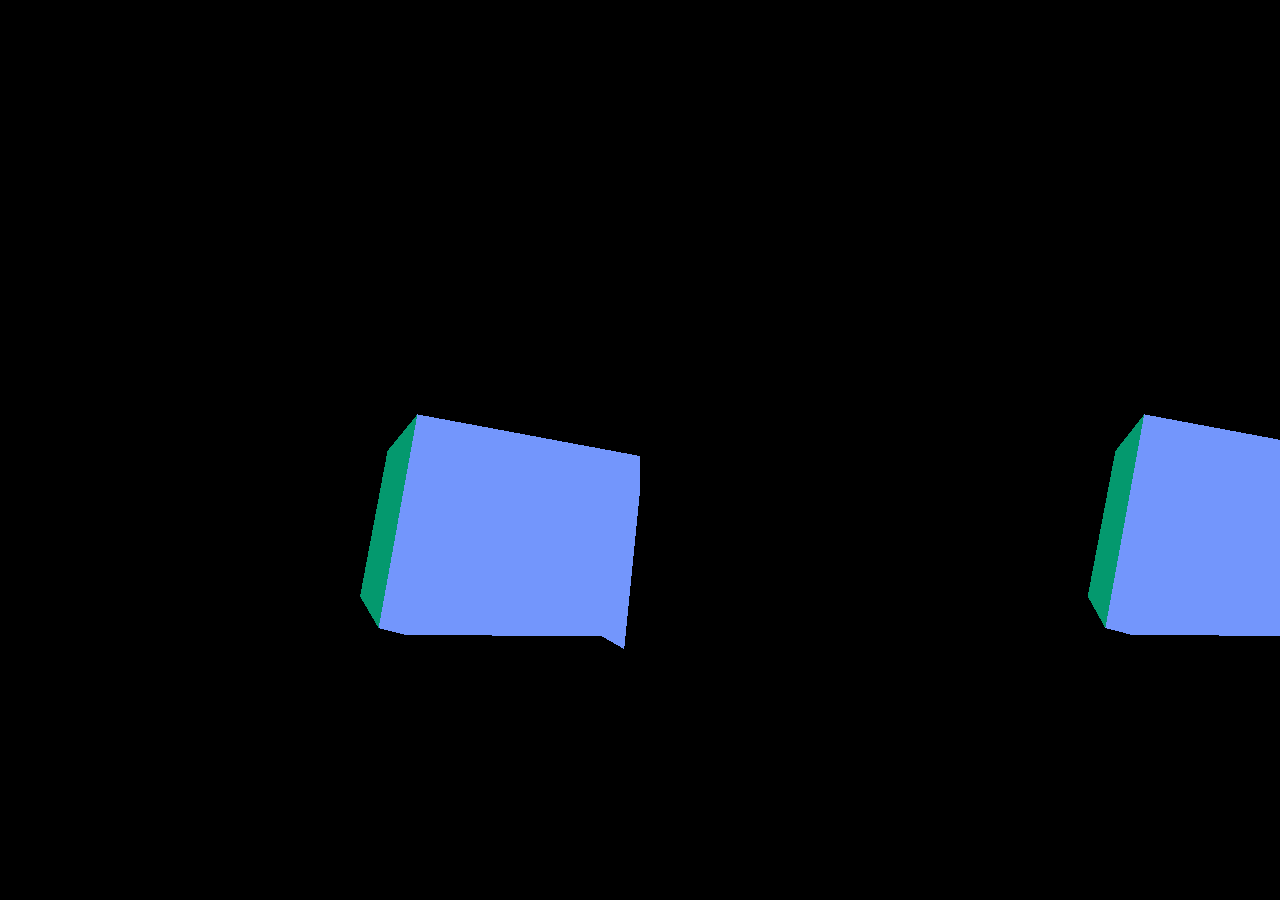
<file: index.html>
<!DOCTYPE html>
<html lang="en">
<head>
	<meta charset="UTF-8">
	<title>Test using Three.js to build a VR experience</title>
	<!-- <meta http-equiv="Content-Type" content="text/html; charset=utf-8" /> -->
    <!-- <meta name="viewport" content="width=device-width, user-scalable=no, minimum-scale=1.0, maximum-scale=1.0"> -->

	<script src="js/three.js"></script>
	<script src="js/StereoEffect.js"></script>
	<script src="js/DeviceOrientationControls.js"></script>
	<script src="js/OrbitControls.js"></script>

	<script src="index.js"></script>
	<link rel="stylesheet" href="css/style.css">
</head>
<body>
	<div id="container"></div>
</body>
</html>
</file>
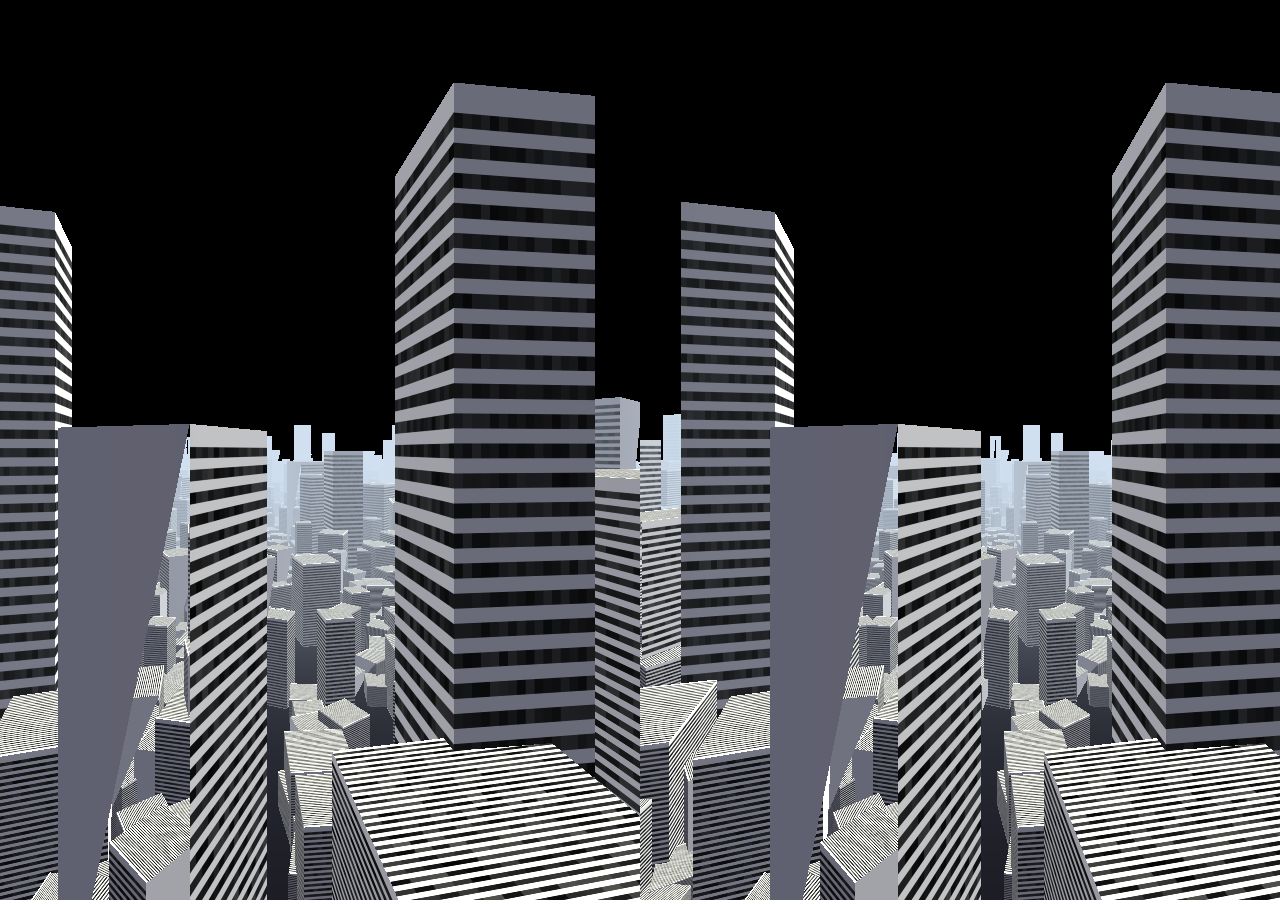
<file: city_vr/index.html>
<!DOCTYPE html>
<html lang="en">
<head>
	<meta charset="UTF-8">
	<title>Procedural city VR</title>
	<!-- <meta http-equiv="Content-Type" content="text/html; charset=utf-8" /> -->
    <!-- <meta name="viewport" content="width=device-width, user-scalable=no, minimum-scale=1.0, maximum-scale=1.0"> -->

	<script src="../js/three.js"></script>
	<script src="../js/StereoEffect.js"></script>
	<script type="text/javascript" src="../js/FirstPersonControls.js"></script>
	<script src="../js/DeviceOrientationControls.js"></script>
	<script src="../js/OrbitControls.js"></script>
	<script src="../js/threex.proceduralcity.js"></script>

	<link rel="stylesheet" href="css/style.css">
</head>
<body>
	<div id="container"></div>
	<script type="text/javascript">

	    var camera, scene, renderer;
	    var effect, controls;
	    var element, container;

	    var clock = new THREE.Clock();

	    init();
	    animate();

	    function init() {
				scene = new THREE.Scene();
				scene.fog	= new THREE.FogExp2( 0xd0e0f0, 0.0025 );

	      renderer = new THREE.WebGLRenderer();
	      renderer.setSize( window.innerWidth, window.innerHeight );
	      element = renderer.domElement;
	      container = document.getElementById('container');
	      container.appendChild(element);

	      camera = new THREE.PerspectiveCamera(90, window.innerWidth/window.innerHeight, 0.01, 3000);
	      camera.position.set(-500, 100, -200);
	      scene.add(camera);

				effect = new THREE.StereoEffect(renderer);

				var light = new THREE.HemisphereLight(0xfffff0, 0x101020, 1.5);
				light.position.set( 0.75, 1, 0.25 );
				scene.add(light);

				var material	= new THREE.MeshBasicMaterial({ color: 0x101018 })
				var geometry	= new THREE.PlaneGeometry( 2000, 2000 )
				var plane	= new THREE.Mesh( geometry, material );
				plane.rotation.x= - 90 * Math.PI / 180;
				scene.add( plane );

				var city	= new THREEx.ProceduralCity()
				scene.add(city)

				controls	= new THREE.FirstPersonControls( camera );
				controls.movementSpeed	= 20;
				controls.lookSpeed	= 0.05;
				controls.lookVertical	= true;

	      function setOrientationControls(e) {
	        if (!e.alpha) {
	          return;
	        }

	        controls = new THREE.DeviceOrientationControls(camera, true);
	        controls.connect();
	        controls.update();

	        element.addEventListener('click', fullscreen, false);

	        window.removeEventListener('deviceorientation', setOrientationControls, true);
	      }
	      window.addEventListener('deviceorientation', setOrientationControls, true);

	      window.addEventListener('resize', resize, false);
	      setTimeout(resize, 1);
	    }

	    function resize() {
	      var width = container.offsetWidth;
	      var height = container.offsetHeight;

	      camera.aspect = width / height;
	      camera.updateProjectionMatrix();

	      renderer.setSize(width, height);
	      effect.setSize(width, height);
	    }

	    function update(dt) {
	      resize();

	      camera.updateProjectionMatrix();

	      controls.update(dt);
	    }

	    function render(dt) {
	      effect.render(scene, camera);
	    }

	    function animate(t) {
	      requestAnimationFrame(animate);

	      update(clock.getDelta());
	      render(clock.getDelta());
	    }

	    function fullscreen() {
	      if (container.requestFullscreen) {
	        container.requestFullscreen();
	      } else if (container.msRequestFullscreen) {
	        container.msRequestFullscreen();
	      } else if (container.mozRequestFullScreen) {
	        container.mozRequestFullScreen();
	      } else if (container.webkitRequestFullscreen) {
	        container.webkitRequestFullscreen();
	      }
	    }

	</script>
</body>
</html>
</file>
<file: css/style.css>
body {
  margin: 0px;
  overflow: hidden;
}

#container {
  position: absolute;
  top: 0;
  left: 0;
  right: 0;
  bottom: 0;
}
</file>
<file: city_vr/css/style.css>
body {
  margin: 0px;
  overflow: hidden;
}

#container {
  position: absolute;
  top: 0;
  left: 0;
  right: 0;
  bottom: 0;
}
</file>
